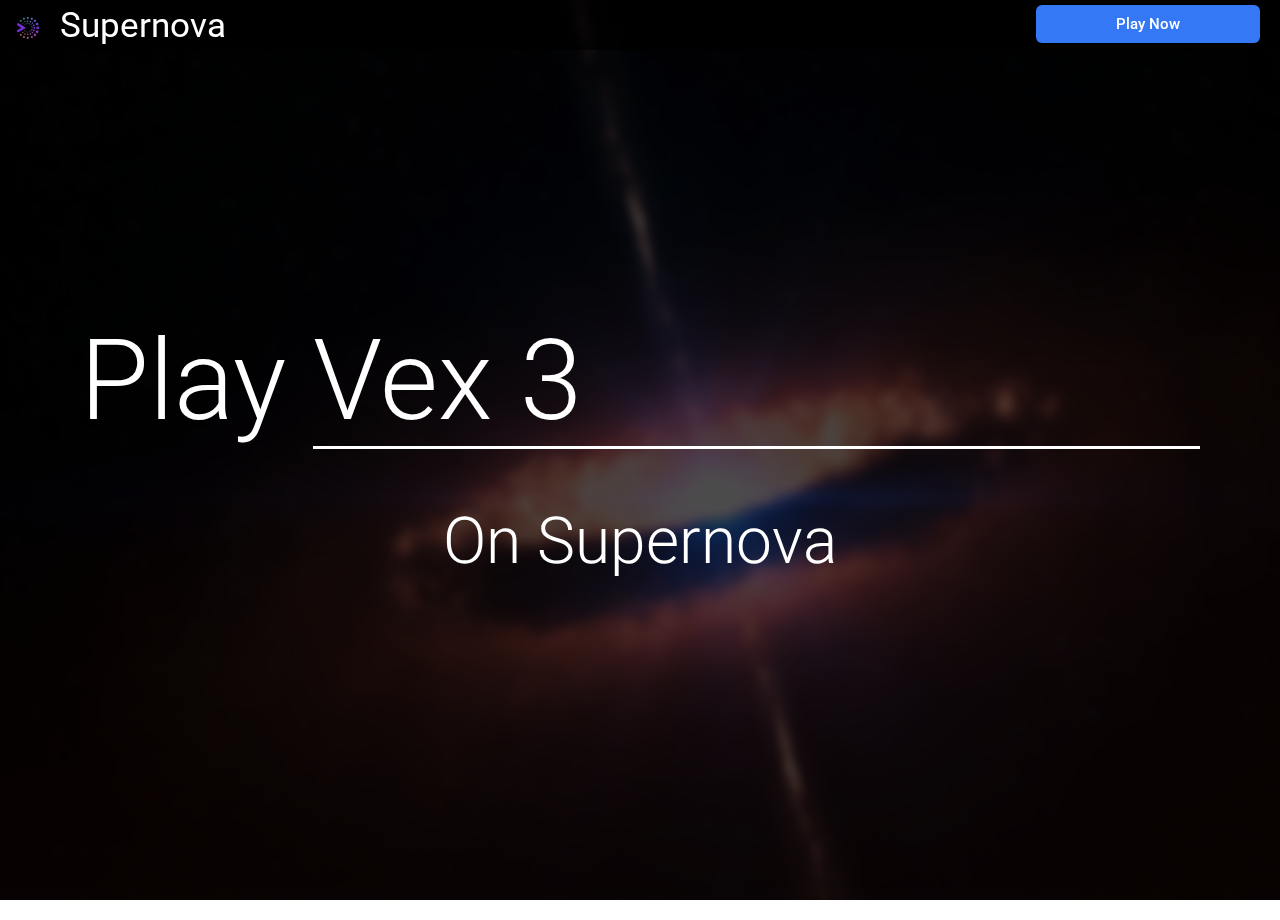
<file: index.html>
<!DOCTYPE html>

<html>
<head>
    <meta charset="utf-8" />
    <meta name="author" content="" /> <!--Add an author-->
    <meta name="description" content="" /> <!--Add a description-->
    <link rel="stylesheet" type="text/css" href="style.css" />
    <title>Supernova</title>
    <link rel="preconnect" href="https://fonts.googleapis.com" />
    <link rel="preconnect" href="https://fonts.gstatic.com" crossorigin />
    <link href="https://fonts.googleapis.com/css2?family=Roboto:wght@300;500&display=swap" rel="stylesheet" />
</head>
<body>
    <nav>
        <!--Logo and name are in different links because having them in the same link messes with alignment-->
        <!--onclick=reload so that game scroll animation plays again on reload-->
        <a onclick="document.location.reload()" href="#home" class="left-nav">
            <img src="img/logo.png" />
        </a>
        <a onclick="document.location.reload()" href="#home" class="left-nav">
            Supernova
        </a>
        <a href="./online/index.html" class="right-nav ios-btn">Play Now</a>
    </nav>
    <!--Made the home background and page different elements so that the background image could blur
        Could probably do the same for nav bar but that's too much work-->
    <div id="home"></div>
    <section id="home-section">
        <h1>Play <div id="home-game-scroll-item"></div></h1><br />
        <h3>On Supernova</h3>
    </section>
    <footer></footer> <!--Add a footer-->
    <script src="script.js"></script>
</body>
</html>
</file>
<file: style.css>
/* ------------ UNIVERSAL ------------ */

* {
    margin: 0;
    padding: 0;
    color: white;
}

html {
    font-family: "Roboto";
    font-weight: 400;
}

body {
    /* hide horizontal scrollbar */
    overflow-x: hidden;
}

/* ------------ NAV ------------ */

nav {
    width: 100vw;
    height: 50px;
    background-color: rgba(0, 0, 0, 0.7);
    position: fixed;
    font-size: 35px;
    z-index: 2;
}

nav a {
    display: inline;
    text-decoration: none;
    margin: 5px 0;
    padding: 0 5px;
}

.left-nav {
    float: left;
}

.right-nav {
    float: right;
    margin: 5px 20px;
}

nav img {
    width: 45px;
    animation: rotation 2s infinite linear;
}

@keyframes rotation {
    from {
        transform: rotate(0deg);
    }
    to {
        transform: rotate(359deg);
    }
}

/* ------------ BTN ------------- */

.ios-btn {
    font-size: 15px;
    font-weight: 500;
    padding: 10px 80px;
    text-decoration: none;
    background-color: #3478f5;
    border-radius: 6px;
    text-align: center;
}

.ios-btn:active {
    background-color: #2757b1
}

.incognito {
    background-color: rgb(110, 110, 110);
}

.incognito:hover {
    background-color: seagreen;
}

/* ------------ MAIN ------------ */

section {
    height: 100vh;
    width: 100vw;
    overflow: hidden;
}

/* ------- HOME ------- */

section#home-section {
    position: relative;
    background: rgba(0, 0, 0, 0);
    /* HOME PAGE BACKGROUND BLUR */
    backdrop-filter: blur(5px);
    -webkit-backdrop-filter: blur(5px);
}

#home {
    height: 100vh;
    width: 100vw;
    background: linear-gradient(rgba(0, 0, 0, 0.7), rgba(0, 0, 0, 0.7)), url("img/home-bg.jpg");
    background-repeat: no-repeat;
    background-size: cover;
    background-attachment: absolute;
    position: absolute;
}

h1, h3 {
    text-align: center;
    font-weight: 300;
}

h1 {
    padding-top: 35vh;
    font-size: 700%;
}

#home-game-scroll-item {
    display: inline-block;
    text-align: left;
    border-bottom: 3px solid white;
}

@media (max-width: 850px) {
    #home-game-scroll-item {
        text-align: center;
    }

    h1 {
        font-size: 480%;
    }

    h3 {
        font-size: 350%;
        margin-top: 2vh;
    }
}

h3 {
    font-size: 400%;
    margin-top: 4vh;
}

/* ------- PLAY ------- */

section#play-section {
    height: calc(100vh - 20px);
    width: 100vw;
    margin: 0;
    position: relative;
    background: rgba(0, 0, 0, 0);
    backdrop-filter: blur(5px);
    -webkit-backdrop-filter: blur(5px);
}

#play {
    /* For some reason the height of footer here needs to be doubled from 20px to 40px for it to work properly. Idk why */
    height: calc(100vh - 20px);
    width: 100vw;
    background: linear-gradient(rgba(0, 0, 0, 0.7), rgba(0, 0, 0, 0.7)), url("img/home-bg.jpg");
    background-repeat: no-repeat;
    background-size: cover;
    background-attachment: absolute;
    position: absolute;
}

#play-content {
    margin: 20vh 20vw;
}

h2, h4 {
    text-align: left;
    font-weight: 300;
}

h2 {
    font-size: 500%;
}

h4 {
    font-size: 250%;
    margin-bottom: 5%;
}

#play-options {
    margin-top: 6vh;
    display: flex;
    flex-direction: row;
}

.play-btns {
    display: flex;
    flex-direction: column;
}

.play-btn {
    padding: 20px 100px;
    margin-top: 5vh;
    margin-right: 5vw;
    font-size: 17px;
}

#play-options-left {
    margin-right: 6.5vw;
}

#play-options-right {
    margin-left: 6.5vw;
}

.play-option {
    width: 400px;
}

/* Otherwise the padding will be too big to have the whole text fit on one line */
#play-open-web {
    padding: 20px calc(100px - 1ex);
}

@media (max-width: 850px) {
    #play-content {
        margin: 10vh 1vw;
        width: 100vw;
    }

    #play-options-left {
        margin-right: 1vw;
    }

    #play-options-right {
        margin-left: 1vw;
    }
}

/* ------ FOOTER ------ */

footer {
    height: 20px;
}
</file>
